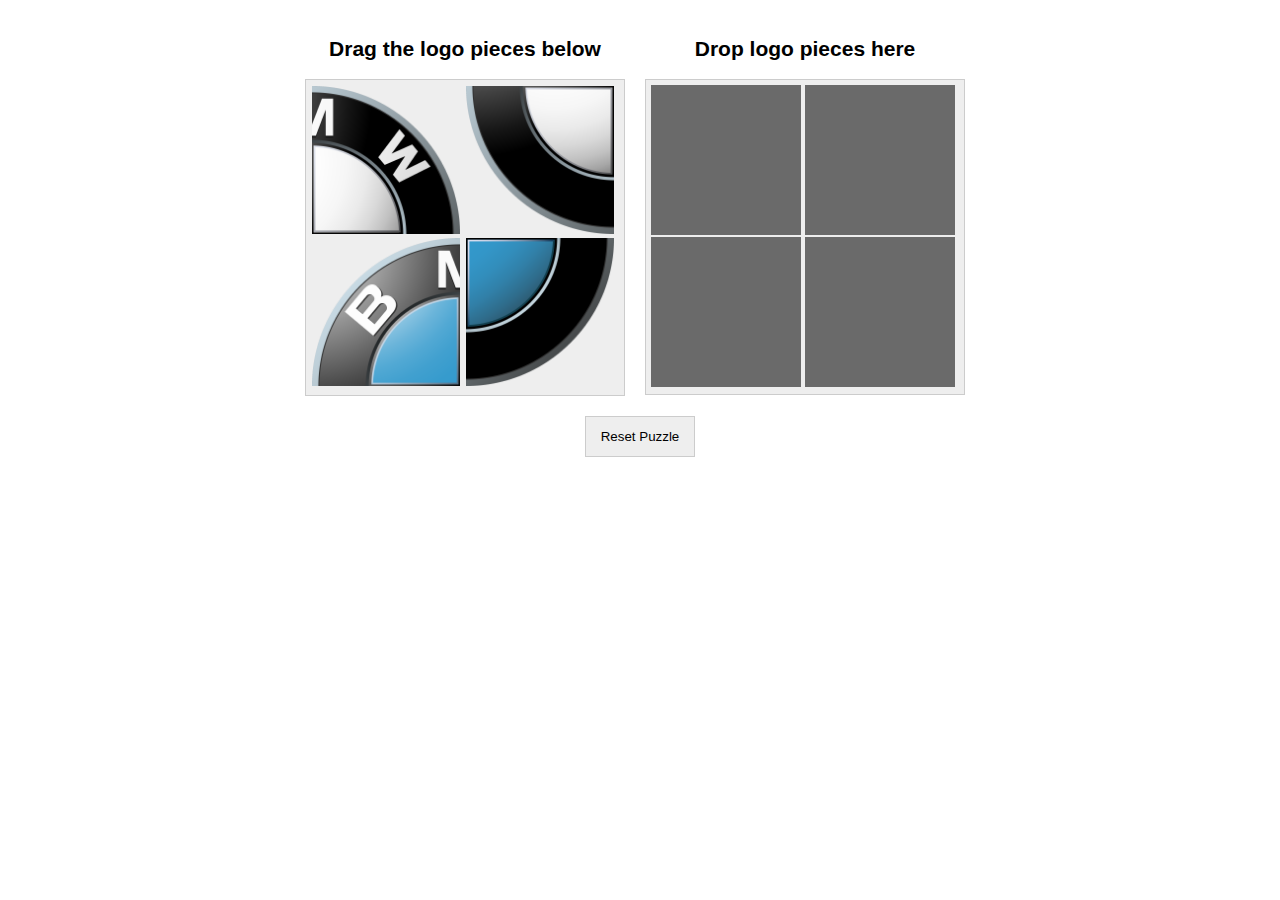
<file: game.html>
<!DOCTYPE html>
<html>
<script src="https://ajax.googleapis.com/ajax/libs/jquery/3.7.1/jquery.min.js"></script>



<link rel="icon" type="image/x-icon" href="images/bmw-logo.png">
<style>
    html {
        font-size: 10px;
    }

    body {
        font-family: Arial, sans-serif;
        font-size: 1.5rem;
        line-height: 1.5rem;
        padding: 10px 20px;
    }

    h1,
    h2,
    h3,
    h4,
    h5,
    h6 {
        font-weight: 600;
        line-height: 1.4;
        margin: 1.5rem 0;
    }

    h1 {
        font-size: 2.8rem;
        margin: .85rem 0rem;
        text-align: center;
    }

    h2 {
        font-size: 2.8rem;
        margin: 2.1rem 0rem;
    }

    h3 {
        font-size: 2.1rem;
        margin: 1.57rem 0rem;
        text-align: center;
    }

    h4 {
        font-size: 1.8rem;
    }

    h5 {
        font-size: 1.3rem;
    }

    h6 {
        font-size: 1.0rem;
    }

    p {
        margin: 0rem 0rem 2.4rem 0rem;
        line-height: 150%;
        text-align: center;
    }

    ul,
    ol {
        margin-left: 25px;
        margin-bottom: 15px;
        line-height: 150%;
    }

    /*clearfixes*/

    .cf:before,
    .cf:after {
        content: " ";
        display: table;
    }

    .cf:after {
        clear: both;
    }

    *,
    *:before,
    *:after {
        -webkit-box-sizing: border-box;
        -moz-box-sizing: border-box;
        box-sizing: border-box;
    }

    article,
    aside,
    details,
    figcaption,
    figure,
    footer,
    header,
    hgroup,
    menu,
    nav,
    section,
    div {
        margin: 0;
    }

    div {
        margin: 0rem;
    }

    .page {
        max-width: 690px;
        margin: 0px auto;
    }


    /*drag and drop styles*/
    .dnd-image-drag .container {
        float: left;
        margin: 0 10px 20px 10px;
    }

    .dnd-image-drag .gallery-list {
        width: 320px;
        min-height: 317px;
        background: #eee;
        border: solid 1px #ccc;
        padding: 5px 0 5px 5px;
    }

    .dnd-image-drag .gallery-list .drag {
        width: 150px;
        display: inline-block;
        height: 150px;
        border: solid 1px #ccc;
        cursor: -webkit-grab;
        cursor: -moz-grab;
        border: solid 1px transparent;
    }

    .dnd-image-drag .gallery-list .drag.drag-active {
        border: solid 1px #2c3e50;
    }

    .dnd-image-drag .gallery-painting {
        width: 320px;
        background: #eee;
        background-position: center center;
        background-size: cover;
        border: solid 1px #ccc;
        padding: 5px 0 5px 5px;
    }

    .dnd-image-drag .gallery-painting .drop {
        position: relative;
        height: 150px;
        width: 150px;
        display: inline-block;
        background: rgba(50, 50, 50, 0.7);
        border: solid 1px transparent;
        overflow: hidden;
    }

    .dnd-image-drag .gallery-painting .drop.drop-active {
        border: solid 1px #f1c40f;
    }

    .dnd-image-drag .gallery-painting .drop.correct {
        border: solid 1px #32ce74;
    }

    .dnd-image-drag .gallery-painting .drop.incorrect {
        border: solid 1px #c0392b;
    }

    .dnd-image-drag .gallery-painting .drop img {
        max-width: 100%;
        height: auto;
    }

    .reset-button {
        background: #eee;
        border: solid 1px #ccc;
        padding: 12px 15px;
        display: block;
        cursor: pointer;
        margin: 0 auto;
        min-width: 100px;
        clear: both;
    }

    .message-container {
        clear: both;
    }

    .ie-message {
        display: none;
        padding: 15px;
        background: #e74c3c;
        color: #fff;
        border: dashed 2px #c0392b;
        margin-bottom: 15px;
    }

    .p {
        font-size: 15px;
        padding-top: 150px;
        clear: both;
    }
</style>

</html>

<body>

    <article class="page">
        <article class="main">


            <article class="dnd-image-drag cf">
                <div class="container">
                    <h3>Drag the logo pieces below</h3>
                    <div class="inner gallery-list cf">
                        <img draggable="true" src="images/topright.png" width="150" height="150" class="drag"
                            value="2" />
                        <img draggable="true" src="images/bottomleft.png" width="150" height="150" class="drag"
                            value="3" />
                        <img draggable="true" src="images/topleft.png" width="150" height="150" class="drag"
                            value="1" />
                        <img draggable="true" src="images/bottomright.png" width="150" height="150" class="drag"
                            value="4" />
                    </div>
                </div>

                <div class="container">
                    <h3>Drop logo pieces here</h3>
                    <div class="inner gallery-painting cf">
                        <div class="drop" value="1"></div>
                        <div class="drop" value="2"></div>
                        <div class="drop" value="3"></div>
                        <div class="drop" value="4"></div>
                    </div>
                </div>

                <div class="message-container"></div>

                <button class="reset-button">Reset Puzzle</button>

            </article>
        </article>
    </article>







    <script>
        jQuery(document).ready(function ($) {

            var drag_items = $('.dnd-image-drag .drag');
            var drop_items = $('.dnd-image-drag').find('.drop');

            //set up drag and drop event listeners
            function setUpEventListeners() {

                drag_items.each(function () {
                    var thisDrag = $(this);
                    thisDrag[0].addEventListener('dragstart', dragStart);
                    thisDrag[0].addEventListener('drag', drag);
                    thisDrag[0].addEventListener('dragend', dragEnd);
                });

                drop_items.each(function () {
                    var thisDrop = $(this);

                    thisDrop[0].addEventListener('dragenter', dragEnter);
                    thisDrop[0].addEventListener('dragover', dragOver);
                    thisDrop[0].addEventListener('dragleave', dragLeave);
                    thisDrop[0].addEventListener('drop', drop);

                });

            }
            setUpEventListeners();

            var dragItem;

            //called as soon as the draggable starts being dragged
            //used to set up data and options
            function dragStart(event) {

                drag = event.target;
                dragItem = event.target;

                //set the effectAllowed for the drag item
                event.dataTransfer.effectAllowed = 'copy';

                var imageSrc = $(dragItem).prop('src');
                var imageHTML = $(dragItem).prop('outerHTML');

                //check for IE (it supports only 'text' or 'URL')
                try {
                    event.dataTransfer.setData('text/uri-list', imageSrc);
                    event.dataTransfer.setData('text/html', imageHTML);
                } catch (e) {
                    event.dataTransfer.setData('text', imageSrc);
                }

                $(drag).addClass('drag-active');

            }

            //called as the draggable enters a droppable 
            //needs to return false to make droppable area valid
            function dragEnter(event) {

                var drop = this;

                //set the drop effect for this zone
                event.dataTransfer.dropEffect = 'copy';
                $(drop).addClass('drop-active');

                event.preventDefault();
                event.stopPropagation();

            }

            //called continually while the draggable is over a droppable 
            //needs to return false to make droppable area valid
            function dragOver(event) {
                var drop = this;

                //set the drop effect for this zone
                event.dataTransfer.dropEffect = 'copy';
                $(drop).addClass('drop-active');

                event.preventDefault();
                event.stopPropagation();
            }

            //called when the draggable was inside a droppable but then left
            function dragLeave(event) {
                var drop = this;
                $(drop).removeClass('drop-active');
            }

            //called continually as the draggable is dragged
            function drag(event) {

            }

            //called when the draggable has been released (either on droppable or not)
            //may be called on invalid or valid drop
            function dragEnd(event) {

                var drag = this;
                $(drag).removeClass('drag-active');

            }

            //called when draggable is dropped on droppable 
            //final process, used to copy data or update UI on successful drop
            function drop(event) {

                drop = this;
                $(drop).removeClass('drop-active');

                var dataList, dataHTML, dataText;

                //collect our data (based on what browser support we have)
                try {
                    dataList = event.dataTransfer.getData('text/uri-list');
                    dataHTML = event.dataTransfer.getData('text/html');
                } catch (e) {
                    ;
                    dataText = event.dataTransfer.getData('text');
                }

                //we have access to the HTML
                if (dataHTML) {
                    $(drop).empty();
                    $(drop).prepend(dataHTML);
                    var drag = $(drop).find('.drag');
                }
                //only have access to text (old browsers + IE)
                else {
                    $(drop).empty();
                    $(drop).prepend($(dragItem).clone());
                    var drag = $(drop).find('.drag');
                }

                //check if this element is in the right spot
                checkCorrectDrop(drop, drag);
                //see if the final image is complete
                checkCorrectFinalImage();

                event.preventDefault();
                event.stopPropagation();
            }

            //check to see if this dropped item is in the correct spot
            function checkCorrectDrop(drop, drag) {

                //check if this drop is correct
                var imageValue = $(drag).attr('value');
                var dropValue = $(drop).attr('value');

                if (imageValue == dropValue) {
                    $(drop).removeClass('incorrect').addClass('correct');
                    //make the dropped item no longer draggable (removing the attr)
                    $(drag).attr('draggable', 'false');

                    //hide the original drag item (set during dragStart), we don't need it anymore
                    $(dragItem).hide();

                } else {
                    $(drop).removeClass('correct').addClass('incorrect');
                }

            }

            //checks to see if the dropped images are in the correct locations
            function checkCorrectFinalImage() {

                var correctItems = drop_items.filter('.correct');
                if (correctItems.length == drop_items.length) {
                    $('.message-container').empty();
                    $('.message-container').append('<h3>You solved the puzzle!</h3>');
                    $('.message-container').append('<p>Thanks for putting our brand logo back together again!</p>');
                } else {
                    $('.message-container').empty();
                }
            }

            //Reset the drop containers
            $('.reset-button').on('click', function () {
                $('.dnd-image-drag').find('.drop').children('img').remove();
                $('.dnd-image-drag').find('.drop').removeClass('correct incorrect');
                $('.message-container').empty();
                $('.dnd-image-drag .drag').show();
            });

            // check for ie
            var userAgent = window.navigator.userAgent;
            if (userAgent.indexOf('MSIE') != -1) {
                $('.ie-message').show();
            }

        });
    </script>
</body>
</file>
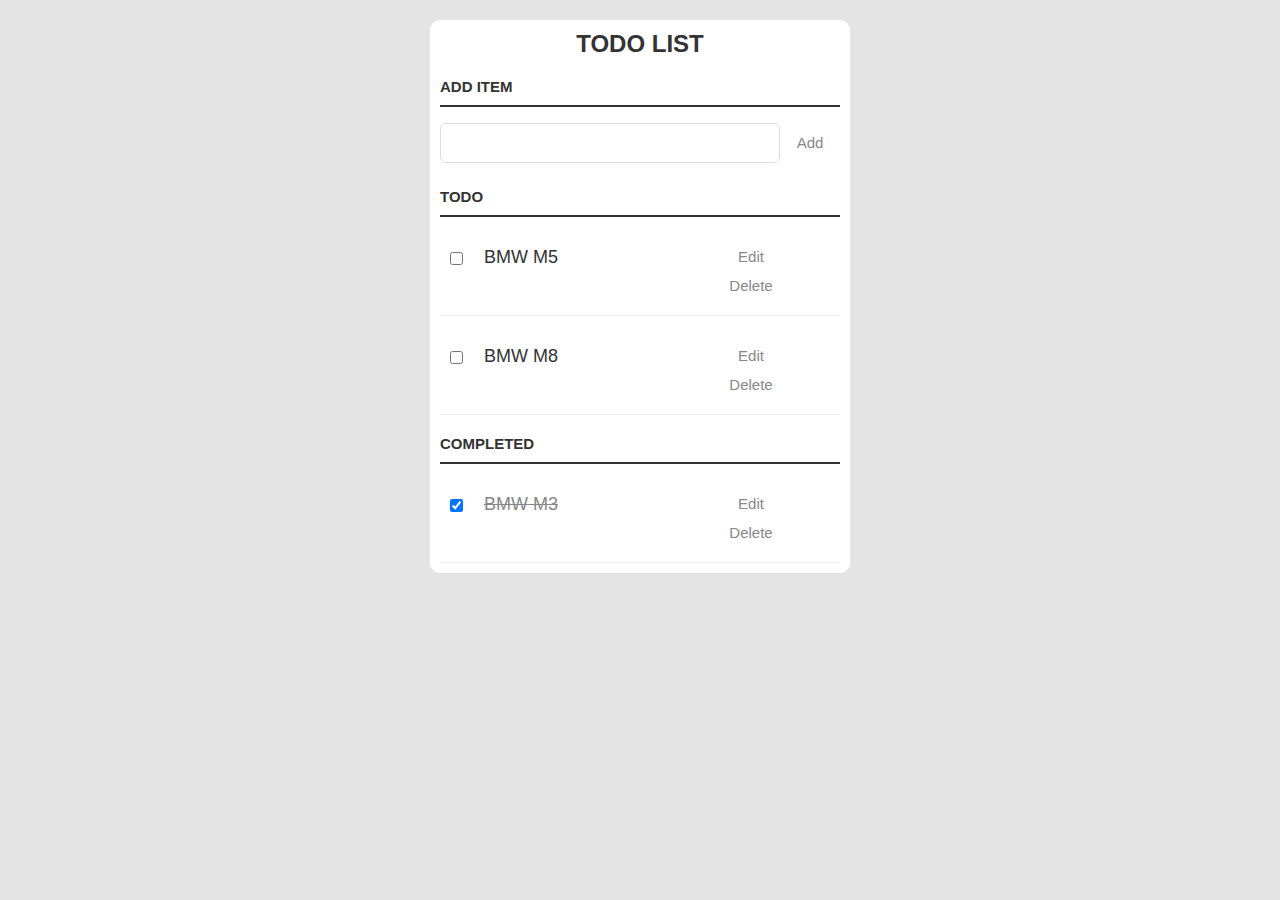
<file: todo.html>
<!DOCTYPE html>
<html>

<head>
    
    <link rel="icon" type="image/x-icon" href="images/bmw-logo.png">
    <style>
        /* Basic Style */

        body {
            background: #fff;
            color: #333;
            font-family: Lato, sans-serif;
            background-color: #e4e4e4;
        }

        .container {
            display: block;
            width: 400px;
            margin: 10px auto 100px;
            background-color: #fff;
            padding: 0px 10px 10px 10px;
            border-radius: 10px
        }

        h2 {
            text-align: center;
            padding-top: 10px;
            margin-bottom: 0px;
        }

        ul {
            margin: 0;
            padding: 0;
        }

        li * {
            float: left;
        }

        li,
        h3 {
            clear: both;
            list-style: none;
        }

        input,
        button {
            outline: none;
        }

        button {
            background: none;
            border: 0px;
            color: #888;
            font-size: 15px;
            width: 60px;
            margin: 10px 0 0;
            font-family: Lato, sans-serif;
            cursor: pointer;
        }

        button:hover {
            color: #333;
        }


        /* Heading */

        h3,
        label[for='new-task'] {
            color: #333;
            font-weight: 700;
            font-size: 15px;
            border-bottom: 2px solid #333;
            padding: 20px 0 10px;
            margin: 0;
            text-transform: uppercase;
        }

        input[type="text"] {
            margin: 0;
            font-size: 18px;
            line-height: 18px;
            height: 18px;
            padding: 10px;
            border: 1px solid #ddd;
            background: #fff;
            border-radius: 6px;
            font-family: Lato, sans-serif;
            color: #888;
        }

        input[type="text"]:focus {
            color: #333;
        }


        /* New Task */

        label[for='new-task'] {
            display: block;
            margin: 0 0 20px;
        }

        input#new-task {
            float: left;
            width: 318px;
        }

        p>button:hover {
            color: #0FC57C;
        }


        /* Task list */

        li {
            overflow: hidden;
            padding: 20px 0;
            border-bottom: 1px solid #eee;
        }

        li>input[type="checkbox"] {
            margin: 0 10px;
            position: relative;
            top: 15px;
        }

        li>label {
            font-size: 18px;
            line-height: 40px;
            width: 237px;
            padding: 0 0 0 11px;
        }

        li>input[type="text"] {
            width: 226px;
        }

        li>.delete:hover {
            color: #CF2323;
        }


        /* Completed */

        #completed-tasks label {
            text-decoration: line-through;
            color: #888;
        }


        /* Edit Task */

        ul li input[type=text] {
            display: none;
        }

        ul li.editMode input[type=text] {
            display: block;
        }

        ul li.editMode label {
            display: none;
        }
    </style>


</head>



<body>

  






    <div class="container">
        <h2>TODO LIST</h2>
        <h3>Add Item</h3>
        <p>
            <input id="new-task" type="text"><button>Add</button>
        </p>

        <h3>Todo</h3>
        <ul id="incomplete-tasks">
            <li><input type="checkbox"><label>BMW M5</label><input type="text"><button class="edit">Edit</button><button
                    class="delete">Delete</button></li>
            <li><input type="checkbox"><label>BMW M8</label><input type="text" value="Go Shopping"><button
                    class="edit">Edit</button><button class="delete">Delete</button></li>
        </ul>

        <h3>Completed</h3>
        <ul id="completed-tasks">
            <li><input type="checkbox" checked><label>BMW M3</label><input type="text"><button
                    class="edit">Edit</button><button class="delete">Delete</button></li>
        </ul>
    </div>








    


    <script>


        var taskInput = document.getElementById("new-task"); //new-task
        var addButton = document.getElementsByTagName("button")[0]; //first button
        var incompleteTasksHolder = document.getElementById("incomplete-tasks"); //incomplete-tasks
        var completedTasksHolder = document.getElementById("completed-tasks"); //completed-tasks

        //New Task List Item
        var createNewTaskElement = function (taskString) {
            //Create List Item
            var listItem = document.createElement("li");

            //input (checkbox)
            var checkBox = document.createElement("input"); // checkbox
            //label
            var label = document.createElement("label");
            //input (text)
            var editInput = document.createElement("input"); // text
            //button.edit
            var editButton = document.createElement("button");
            //button.delete
            var deleteButton = document.createElement("button");

            //Each element needs modifying

            checkBox.type = "checkbox";
            editInput.type = "text";

            editButton.innerText = "Edit";
            editButton.className = "edit";
            deleteButton.innerText = "Delete";
            deleteButton.className = "delete";

            label.innerText = taskString;

            //Each element needs appending
            listItem.appendChild(checkBox);
            listItem.appendChild(label);
            listItem.appendChild(editInput);
            listItem.appendChild(editButton);
            listItem.appendChild(deleteButton);

            return listItem;
        }

        //Add a new task
        var addTask = function () {
            console.log("Add task...");
            //Create a new list item with the text from #new-task:
            var listItem = createNewTaskElement(taskInput.value);
            //Append listItem to incompleteTasksHolder
            incompleteTasksHolder.appendChild(listItem);
            bindTaskEvents(listItem, taskCompleted);

            taskInput.value = "";
        }

        //Edit an existing task
        var editTask = function () {
            console.log("Edit task...");

            var listItem = this.parentNode;

            var editInput = listItem.querySelector("input[type=text");
            var label = listItem.querySelector("label");

            var containsClass = listItem.classList.contains("editMode");

            //if the class of the parent is .editMode
            if (containsClass) {
                //Switch from .editMode
                //label text become the input's value
                label.innerText = editInput.value;
            } else {
                //Switch to .editMode
                //input value becomes the label's text
                editInput.value = label.innerText;
            }

            //Toggle .editMode on the list item
            listItem.classList.toggle("editMode");

        }

        //Delete an existing task
        var deleteTask = function () {
            console.log("Delete task...");
            var listItem = this.parentNode;
            var ul = listItem.parentNode;

            //Remove the parent list item from the ul
            ul.removeChild(listItem);
        }

        //Mark a task as complete
        var taskCompleted = function () {
            console.log("Task complete...");
            //Append the task list item to the #completed-tasks
            var listItem = this.parentNode;
            completedTasksHolder.appendChild(listItem);
            bindTaskEvents(listItem, taskIncomplete);
        }

        //Mark a task as incomplete
        var taskIncomplete = function () {
            console.log("Task incomplete...");
            //Append the task list item to the #incomplete-tasks
            var listItem = this.parentNode;
            incompleteTasksHolder.appendChild(listItem);
            bindTaskEvents(listItem, taskCompleted);
        }

        var bindTaskEvents = function (taskListItem, checkBoxEventHandler) {
            console.log("Bind list item events");
            //select taskListItem's children
            var checkBox = taskListItem.querySelector("input[type=checkbox]");
            var editButton = taskListItem.querySelector("button.edit");
            var deleteButton = taskListItem.querySelector("button.delete");

            //bind editTask to edit button
            editButton.onclick = editTask;

            //bind deleteTask to delete button
            deleteButton.onclick = deleteTask;

            //bind checkBoxEventHandler to checkbox
            checkBox.onchange = checkBoxEventHandler;
        }

        // var ajaxRequest = function() {
        // 	console.log("AJAX request");
        // }

        //Set the click handler to the addTask function
        addButton.addEventListener("click", addTask);
        //addButton.addEventListener("click", ajaxRequest);

        //cycle over incompleteTasksHolder ul list items
        for (var i = 0; i < incompleteTasksHolder.children.length; i++) {
            //bind events to list item's children (taskCompleted)
            bindTaskEvents(incompleteTasksHolder.children[i], taskCompleted);
        }

        //cycle over completedTasksHolder ul list items
        for (var i = 0; i < completedTasksHolder.children.length; i++) {
            //bind events to list item's children (taskIncomplete)
            bindTaskEvents(completedTasksHolder.children[i], taskIncomplete);
        }
    </script>




</body>



</html>
</file>
